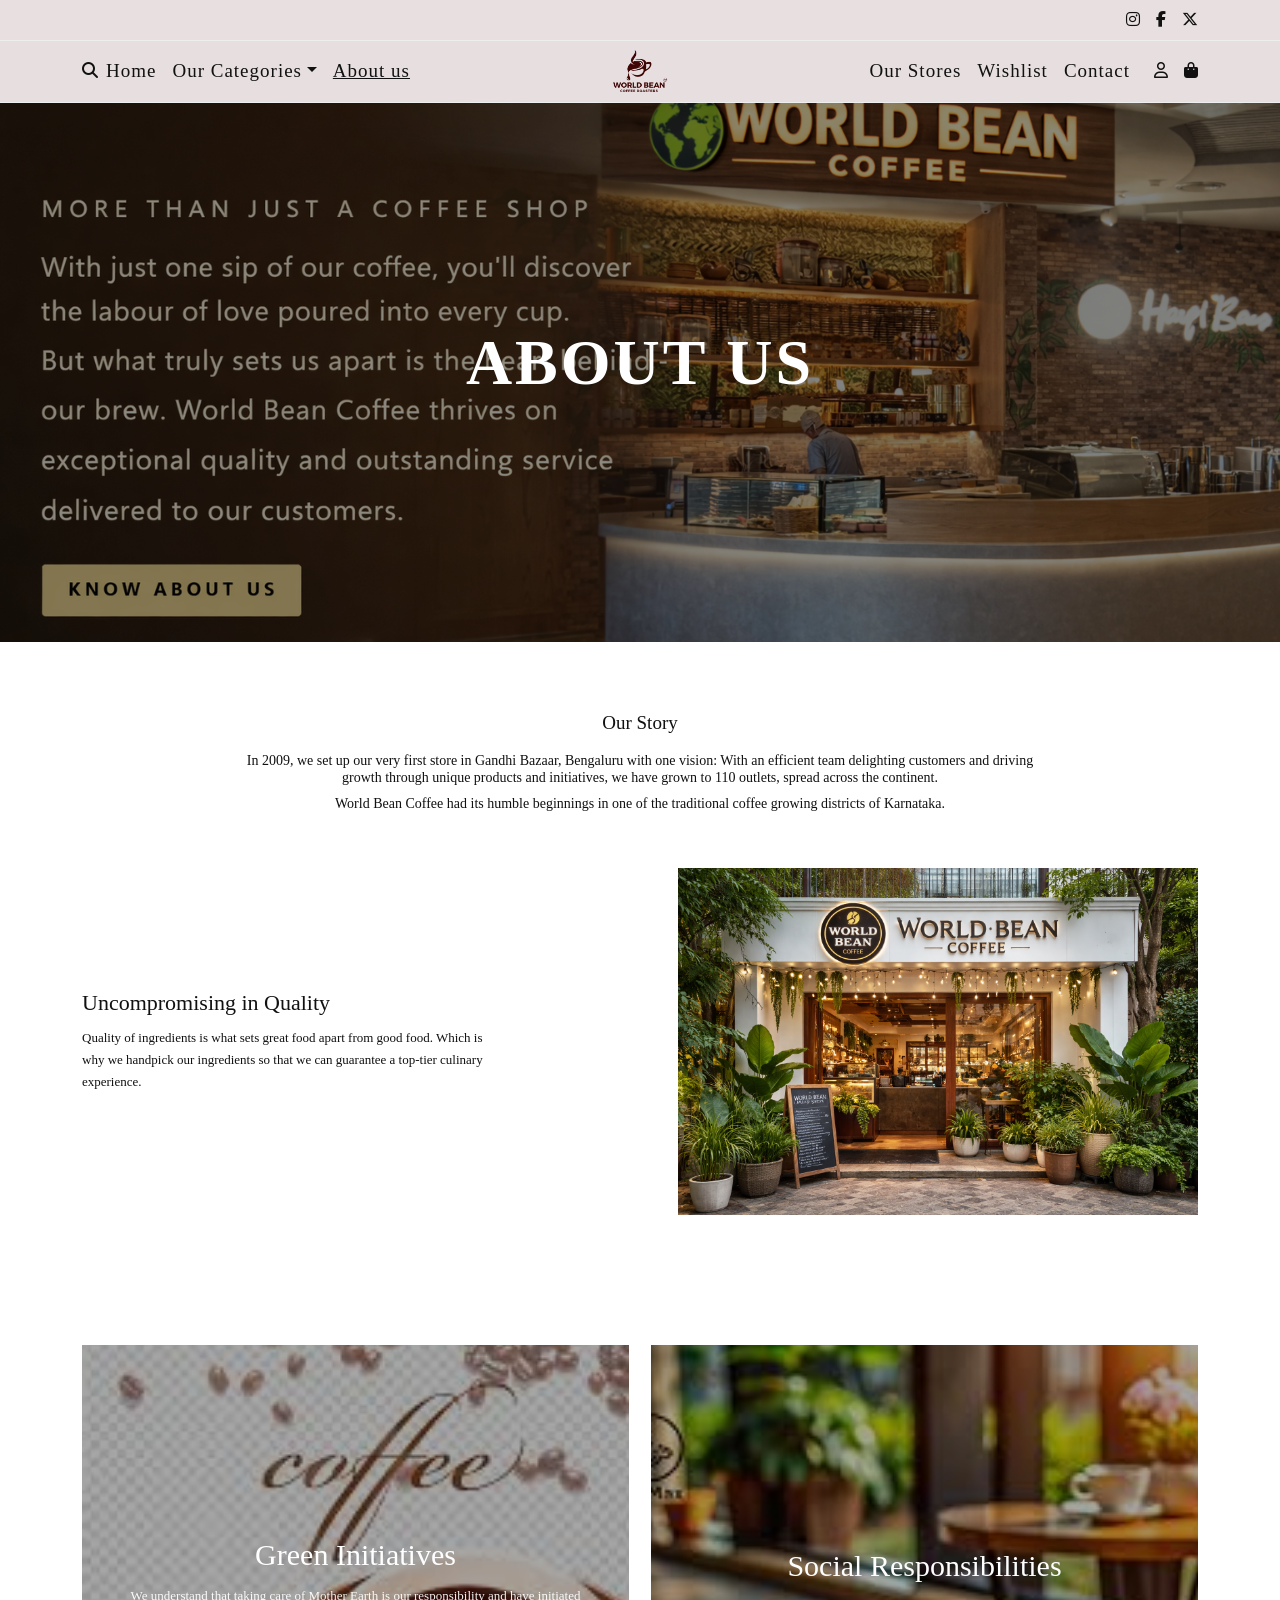
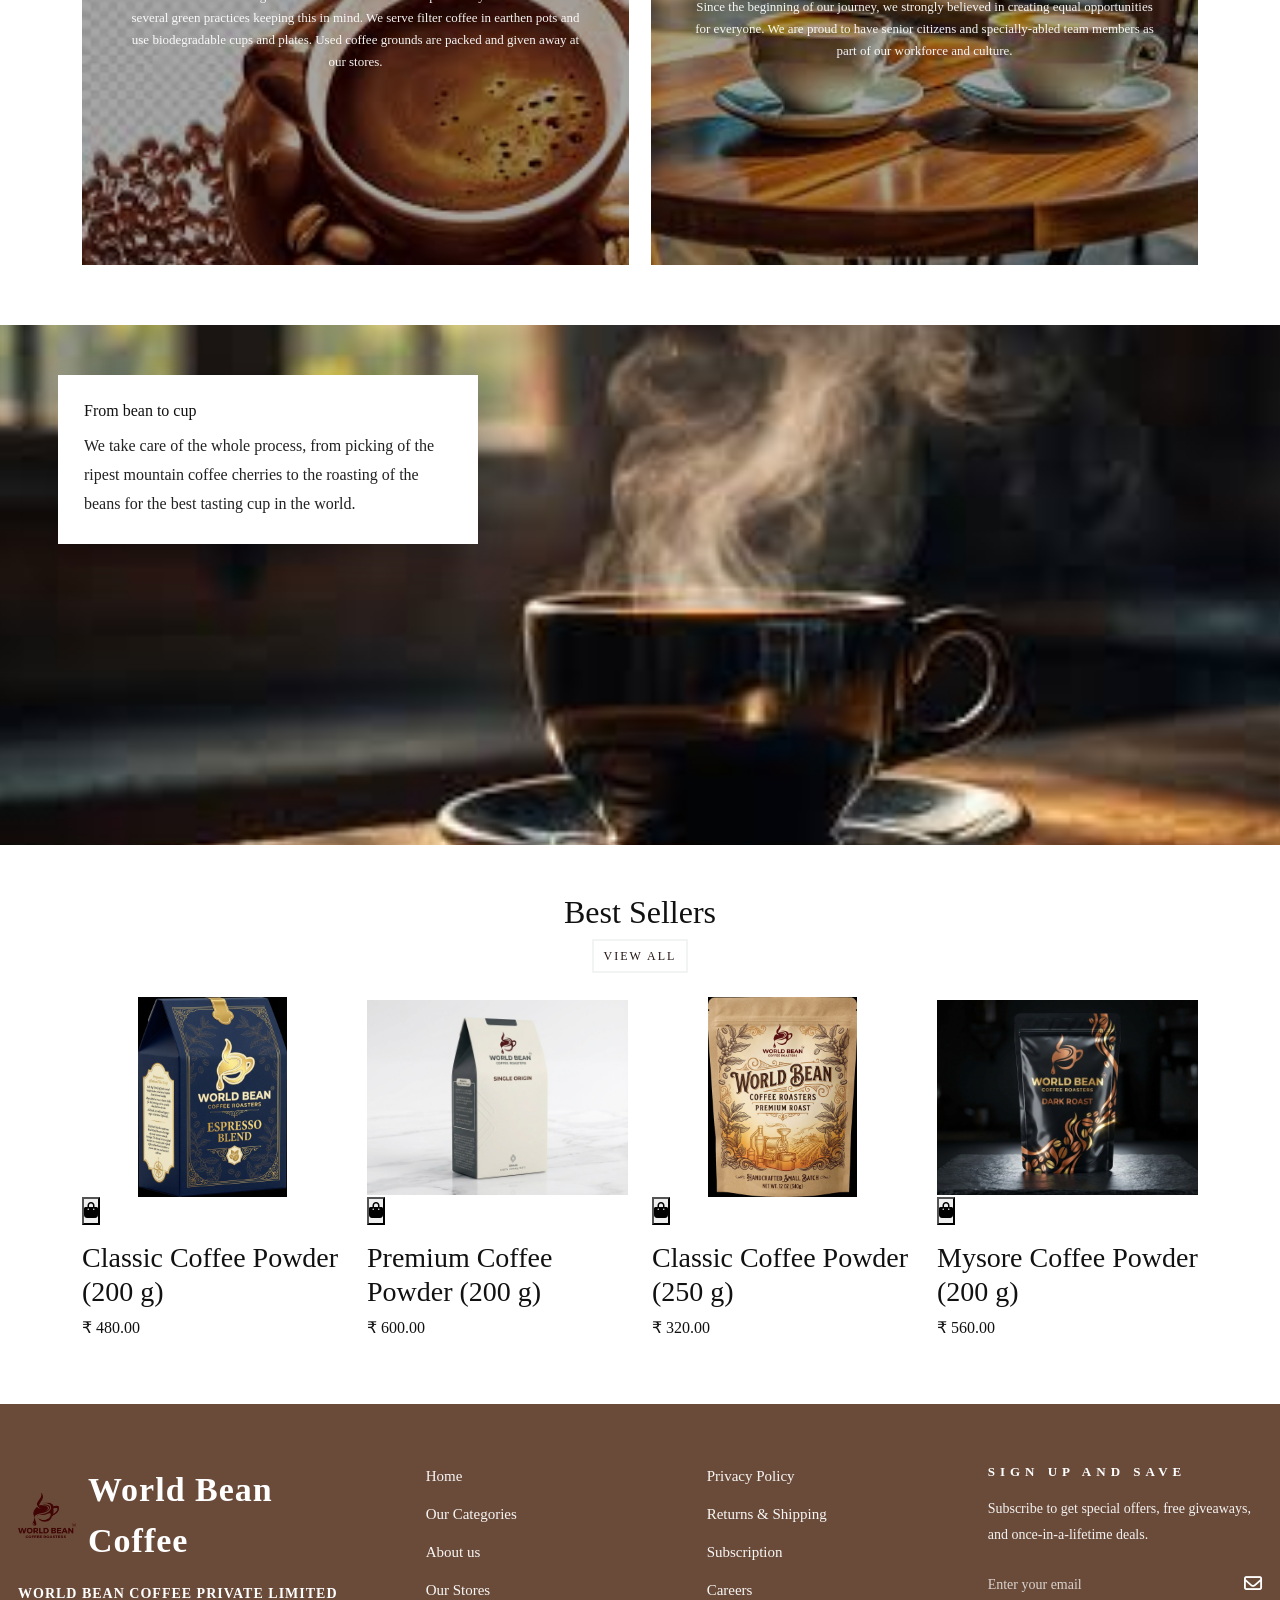
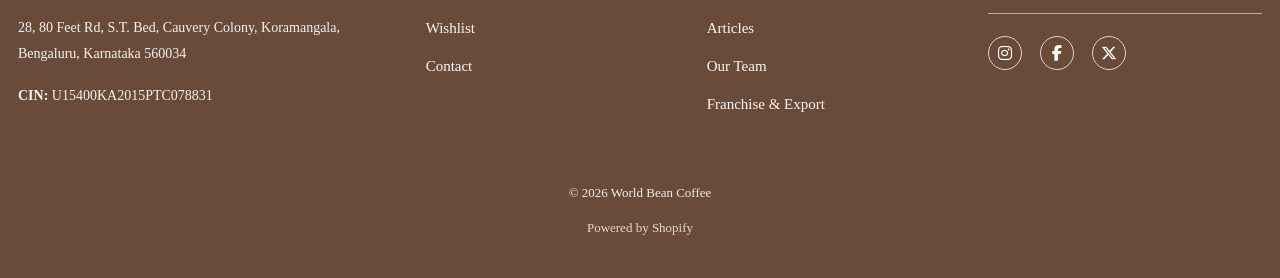
<file: about.html>
<!DOCTYPE html>
<html lang="en">
<head>
  <meta charset="UTF-8" />
  <meta name="viewport" content="width=device-width, initial-scale=1.0" />
  <title>About Us | World Bean Cafe</title>

  <!-- Google Font -->
  <link href="https://fonts.googleapis.com/css2?family=Poppins:wght@300;400;600&display=swap" rel="stylesheet">

  <!-- Bootstrap CSS -->
  <link href="https://cdn.jsdelivr.net/npm/bootstrap@5.3.3/dist/css/bootstrap.min.css" rel="stylesheet">

  <!-- Font Awesome -->
  <link rel="stylesheet" href="https://cdnjs.cloudflare.com/ajax/libs/font-awesome/6.5.0/css/all.min.css">

  <!-- About CSS -->
  <link rel="stylesheet" href="about.css">
</head>

<body>

  <!-- HEADER -->
  <header class="site-header">

    <!-- Top Social Bar -->
    <div class="top-bar py-2">
      <div class="container d-flex justify-content-end">
        <div class="social-icons d-flex gap-3">
          <a href="#" aria-label="Instagram"><i class="fa-brands fa-instagram"></i></a>
          <a href="#" aria-label="Facebook"><i class="fa-brands fa-facebook-f"></i></a>
          <a href="#" aria-label="Twitter/X"><i class="fa-brands fa-x-twitter"></i></a>
        </div>
      </div>
    </div>

    <!-- Navbar -->
    <nav class="navbar navbar-expand-lg navbar-light about-navbar">
      <div class="container position-relative">

        <!-- Left search -->
        <button class="icon-btn" type="button" aria-label="Search">
          <i class="fa-solid fa-magnifying-glass"></i>
        </button>

        <!-- Center Logo -->
        <a class="navbar-brand brand-center" href="index.html">
          <img src="images/World-Bean-Logo (1).webp" alt="World Bean Logo" class="brand-logo">
        </a>

        <!-- Mobile toggle -->
        <button
          class="navbar-toggler"
          type="button"
          data-bs-toggle="collapse"
          data-bs-target="#aboutNav"
          aria-controls="aboutNav"
          aria-expanded="false"
          aria-label="Toggle navigation"
        >
          <span class="navbar-toggler-icon"></span>
        </button>

        <!-- Nav links -->
        <div class="collapse navbar-collapse" id="aboutNav">
          <ul class="navbar-nav w-100 align-items-lg-center">

            <li class="nav-item"><a class="nav-link" href="index.html">Home</a></li>

            <li class="nav-item dropdown">
              <a class="nav-link dropdown-toggle" href="#" data-bs-toggle="dropdown">Our Categories</a>
              <ul class="dropdown-menu">
                <li><a class="dropdown-item" href="#">Authentic Coffee Blends</a></li>
                <li><a class="dropdown-item" href="#">Crafted Roasted Beans</a></li>
                <li><a class="dropdown-item" href="#">Snacks & Savouries</a></li>
              </ul>
            </li>

            <li class="nav-item"><a class="nav-link active" href="about.html">About us</a></li>

            <li class="nav-item d-none d-lg-block flex-grow-1"></li>

            <li class="nav-item"><a class="nav-link" href="stores.html">Our Stores</a></li>
            <li class="nav-item"><a class="nav-link" href="#">Wishlist</a></li>
            <li class="nav-item"><a class="nav-link" href="#">Contact</a></li>

            <li class="nav-item d-flex gap-3 ms-lg-3 mt-3 mt-lg-0">
              <button class="icon-btn" type="button" aria-label="Account">
                <i class="fa-regular fa-user"></i>
              </button>
              <button class="icon-btn" type="button" aria-label="Cart">
                <i class="fa-solid fa-bag-shopping"></i>
              </button>
            </li>

          </ul>
        </div>
      </div>
    </nav>
  </header>

  <!-- HERO BANNER -->
  <section class="about-hero">
    <div class="about-hero-bg"></div>
    <div class="about-hero-overlay"></div>

    <div class="about-hero-title">
      <h1>ABOUT US</h1>
    </div>
  </section>

  <section class="our-story">
  <div class="container">

    <!-- Center story block -->
    <h2 class="story-title">Our Story</h2>
    <div class="story-intro">
      <p>
        In 2009, we set up our very first store in Gandhi Bazaar, Bengaluru with one vision:
        With an efficient team delighting customers and driving growth through unique products and initiatives,
        we have grown to 110 outlets, spread across the continent.
      </p>
      <p>
        World Bean Coffee had its humble beginnings in one of the traditional coffee growing districts of Karnataka.
      </p>
    </div>

    <!-- 2 column block (left text, right image) -->
    <div class="story-row">
      <div class="story-left">
        <h3>Uncompromising in Quality</h3>
        <p>
          Quality of ingredients is what sets great food apart from good food.
          Which is why we handpick our ingredients so that we can guarantee a top-tier culinary experience.
        </p>
      </div>

      <div class="story-right">
        <img src="images/cafeee.png" alt="Coffee products">
      </div>
    </div>

  </div>
</section>
  <section class="about-tiles">
  <div class="container">

    <div class="tiles-grid">

      <!-- Left tile -->
      <div class="tile" style="background-image:url('images/zzz.jpg');">
        <div class="tile-overlay"></div>
        <div class="tile-content">
          <h3>Green Initiatives</h3>
          <p>
            We understand that taking care of Mother Earth is our responsibility and have initiated
            several green practices keeping this in mind. We serve filter coffee in earthen pots and use
            biodegradable cups and plates. Used coffee grounds are packed and given away at our stores.
          </p>
        </div>
      </div>

      <!-- Right tile -->
      <div class="tile" style="background-image:url('images/vv.jpg');">
        <div class="tile-overlay"></div>
        <div class="tile-content">
          <h3>Social Responsibilities</h3>
          <p>
            Since the beginning of our journey, we strongly believed in creating equal opportunities
            for everyone. We are proud to have senior citizens and specially-abled team members as part
            of our workforce and culture.
          </p>
        </div>
      </div>

    </div>

  </div>
</section>
<section class="bean-section">
  <div class="bean-bg"></div>

  <!-- White content box (top-left) -->
  <div class="bean-wrap">
    <div class="bean-box">
      <h4 class="bean-small-title">From bean to cup</h4>

      <p class="bean-text">
        We take care of the whole process, from picking of the ripest mountain coffee cherries to the
        roasting of the beans for the best tasting cup in the world.
      </p>
    </div>
  </div>
</section>
<section class="products-section py-5" id="products">
  <div class="container">

    <div class="text-center mb-4">
      <h2 class="section-title m-0">Best Sellers</h2>
      <button type="button" class="view-all-btn mt-2">VIEW ALL</button>
    </div>

    <div class="row g-4">

      <!-- Product 1 -->
      <div class="col-6 col-md-4 col-lg-3">
        <div class="product-card">
          <div class="product-image position-relative overflow-hidden">

            <a href="product1.html" class="product-link">
              <img src="images/W.jpeg" alt="Classic Coffee Powder" class="img-fluid w-100 product-img">
            </a>

            <button class="cart-btn" type="button" aria-label="Add to cart">
              <i class="fa-solid fa-bag-shopping"></i>
            </button>

            <a href="product1.html" class="view-product-btn">VIEW PRODUCT</a>
          </div>

          <h3 class="product-title mt-3">Classic Coffee Powder (200 g)</h3>
          <p class="product-price">₹ 480.00</p>
        </div>
      </div>

      <!-- Product 2 -->
      <div class="col-6 col-md-4 col-lg-3">
        <div class="product-card">
          <div class="product-image position-relative overflow-hidden">

            <a href="product2.html" class="product-link">
              <img src="images/ee.jpeg" alt="Premium Coffee" class="img-fluid w-100 product-img">
            </a>

            <button class="cart-btn" type="button" aria-label="Add to cart">
              <i class="fa-solid fa-bag-shopping"></i>
            </button>

            <a href="product2.html" class="view-product-btn">VIEW PRODUCT</a>
          </div>

          <h3 class="product-title mt-3">Premium Coffee Powder (200 g)</h3>
          <p class="product-price">₹ 600.00</p>
        </div>
      </div>

      <!-- Product 3 -->
      <div class="col-6 col-md-4 col-lg-3">
        <div class="product-card">
          <div class="product-image position-relative overflow-hidden">

            <a href="product3.html" class="product-link">
              <img src="images/rt.jpeg" alt="Classic Coffee 250g" class="img-fluid w-100 product-img">
            </a>

            <button class="cart-btn" type="button" aria-label="Add to cart">
              <i class="fa-solid fa-bag-shopping"></i>
            </button>

            <a href="product3.html" class="view-product-btn">VIEW PRODUCT</a>
          </div>

          <h3 class="product-title mt-3">Classic Coffee Powder (250 g)</h3>
          <p class="product-price">₹ 320.00</p>
        </div>
      </div>

      <!-- Product 4 -->
      <div class="col-6 col-md-4 col-lg-3">
        <div class="product-card">
          <div class="product-image position-relative overflow-hidden">

            <a href="product4.html" class="product-link">
              <img src="images/WhatsApp Image 2026-03-04 at 1.46.01 PM.jpeg" alt="Mysore Coffee" class="img-fluid w-100 product-img">
            </a>

            <button class="cart-btn" type="button" aria-label="Add to cart">
              <i class="fa-solid fa-bag-shopping"></i>
            </button>

            <a href="product4.html" class="view-product-btn">VIEW PRODUCT</a>
          </div>

          <h3 class="product-title mt-3">Mysore Coffee Powder (200 g)</h3>
          <p class="product-price">₹ 560.00</p>
        </div>
      </div>

    </div>
  </div>
</section>
  </footer><footer class="wb-footer">
  <div class="wb-footer-wrap">

    <!-- 1) Brand + Address -->
    <div class="wb-footer-col">
      <div class="wb-footer-brand">
        <img src="images/World-Bean-Logo (1).webp" alt="World Bean Coffee" class="wb-footer-logo">
        <span class="wb-footer-name">World Bean Coffee</span>
      </div>

      <h4 class="wb-footer-head">WORLD BEAN COFFEE PRIVATE LIMITED</h4>

      <p class="wb-footer-text">
    28, 80 Feet Rd, S.T. Bed, Cauvery Colony, Koramangala, Bengaluru, Karnataka 560034
      </p>

      <p class="wb-footer-text"><strong>CIN:</strong> U15400KA2015PTC078831</p>
    </div>

    <!-- 2) Links -->
    <div class="wb-footer-col">
      <ul class="wb-footer-links">
        <li><a href="index.html">Home</a></li>
        <li><a href="#">Our Categories</a></li>
        <li><a href="about.html">About us</a></li>
        <li><a href="#">Our Stores</a></li>
        <li><a href="#">Wishlist</a></li>
        <li><a href="#">Contact</a></li>
      </ul>
    </div>

    <!-- 3) Links -->
    <div class="wb-footer-col">
      <ul class="wb-footer-links">
        <li><a href="#">Privacy Policy</a></li>
        <li><a href="#">Returns &amp; Shipping</a></li>
        <li><a href="#">Subscription</a></li>
        <li><a href="#">Careers</a></li>
        <li><a href="#">Articles</a></li>
        <li><a href="#">Our Team</a></li>
        <li><a href="#">Franchise &amp; Export</a></li>
      </ul>
    </div>

    <!-- 4) Newsletter -->
    <div class="wb-footer-col">
      <h4 class="wb-footer-news">SIGN UP AND SAVE</h4>
      <p class="wb-footer-text">
        Subscribe to get special offers, free giveaways, and once-in-a-lifetime deals.
      </p>

      <form class="wb-footer-form" action="#" method="post">
        <input type="email" placeholder="Enter your email" required>
        <button type="submit" aria-label="Subscribe">
          <i class="fa-regular fa-envelope"></i>
        </button>
      </form>

      <div class="wb-footer-social">
        <a href="#" aria-label="Instagram"><i class="fa-brands fa-instagram"></i></a>
        <a href="#" aria-label="Facebook"><i class="fa-brands fa-facebook-f"></i></a>
        <a href="#" aria-label="X"><i class="fa-brands fa-x-twitter"></i></a>
      </div>
    </div>

  </div>

  <!-- Bottom center -->
  <div class="wb-footer-bottom">
    <p>© 2026 World Bean Coffee</p>
    <p class="wb-powered">Powered by Shopify</p>
  </div>
</footer>
<script>
document.addEventListener("DOMContentLoaded", () => {
  const header = document.querySelector(".site-header");
  if (!header) return;

  const onScroll = () => {
    header.classList.toggle("is-scrolled", window.scrollY > 20);
  };

  onScroll();
  window.addEventListener("scroll", onScroll, { passive: true });
});
</script>
  <script src="https://cdn.jsdelivr.net/npm/bootstrap@5.3.3/dist/js/bootstrap.bundle.min.js"></script>
</body>
</html>
</file>
<file: about.css>
*{margin:0;padding:0;box-sizing:border-box; font-family: Cambria, Cochin, Georgia, Times, 'Times New Roman', serif;
body{background:#fff;color:#111;}

/* Top bar */
.top-bar{background:#e8e0e0;}
.social-icons a{color:#111;text-decoration:none;}
.social-icons a:hover{opacity:.7;}

/* Navbar */
.about-navbar{background:#e7dfdf;border-top:1px solid #eee;border-bottom:1px solid #eee;}
.brand-logo{height:42px;}
.icon-btn{background:transparent;border:none;color:#111;font-size:16px;}
.icon-btn:hover{opacity:.7;}

.brand-center{
  position:absolute;
  left:50%;
  top:50%;
  transform:translate(-50%,-50%);
}
/* ===== Sticky Header (works with Bootstrap) ===== */
.site-header{
  position: fixed !important;   /* override Bootstrap */
  top: 0;
  left: 0;
  width: 100%;
  z-index: 9999;
}

/* header background styles */
.site-navbar{
  transition: background .25s ease, box-shadow .25s ease;
}

/* at top (transparent) */
.site-navbar{
  background: rgba(0,0,0,0.20);
  backdrop-filter: blur(8px);
}

/* on scroll */
.site-header.is-scrolled .site-navbar{
  background: rgba(0,0,0,0.85);
  box-shadow: 0 10px 22px rgba(0,0,0,0.20);
}

/* IMPORTANT: page content should not go under fixed header */
body{
  padding-top: 92px; /* adjust if needed */
}

/* REMOVE this if you have it (it breaks menu clicks) */
/* .site-header { pointer-events: none; } */

/* Fix logo in mobile (not moving when menu open) */
@media (max-width: 991.98px){
  .brand-center{top:14px;transform:translateX(-50%);}
  #aboutNav{margin-top:18px;}
}

/* Nav links */
.nav-link{color:#111 !important;font-size:19px;letter-spacing:1px;}
.nav-link.active{text-decoration:underline;}

/* Hero */
.about-hero{
  position:relative;
  min-height:550px;
  overflow:hidden;
}

.about-hero-bg{
  position:absolute;
  inset:0;
  background:url("images/arrr.png") center/cover no-repeat; /* change hero image */
}

.about-hero-overlay{
  position:absolute;
  inset:0;
  background:rgba(0,0,0,0.45);
}

.about-hero-title{
  position:relative;
  z-index:2;
  min-height:550px;
  display:flex;
  align-items:center;
  justify-content:center;
  text-align:center;
}

.about-hero-title h1{
  color:#fff;
  font-size:64px;
  font-weight:600;
  letter-spacing:3px;
}

}
/* ===== Our Story Section ===== */
.our-story{
  padding: 70px 0;
  background: #fff;
  font-family: 'Poppins', sans-serif;
}

.story-title{
  text-align: center;
  font-size: 19px;
  font-weight: 400;
  margin: 0 0 18px;
  color: #111;
}

.story-intro{
  max-width: 800px;
  margin: 0 auto 55px;
  text-align: center;
  font-size: 14px;
  line-height: 1.2;
  color: #111;
}

.story-intro p{
  margin: 0 0 10px;
}

/* 2-column layout */
.story-row{
  display: grid;
  grid-template-columns: 1fr 1.2fr;
  gap: 50px;
  align-items: center;
}

.story-left h3{
  font-size: 22px;
  font-weight: 400;
  margin: 0 0 10px;
  color: #111;
}

.story-left p{
  margin: 0;
  max-width: 420px;
  font-size: 13px;
  line-height: 1.7;
  color: #111;
}

.story-right img{
  width: 100%;
  max-width: 520px;
  height: auto;
  display: block;
  margin-left: auto;
}

/* Responsive */
@media (max-width: 991px){
  .story-row{
    grid-template-columns: 1fr;
    gap: 25px;
  }
  .story-left p{
    max-width: 100%;
  }
  .story-right img{
    margin: 0 auto;
    max-width: 100%;
  }
}
.about-tiles{
  padding: 60px 0;
  background: #fff;
}

/* 2 columns like screenshot */
.tiles-grid{
  display: grid;
  grid-template-columns: 1fr 1fr;
  gap: 22px;
}

/* Tile base */
.tile{
  position: relative;
  height: 520px;                /* control tile height */
  background-size: cover;
  background-position: center;
  overflow: hidden;
}

/* dark overlay so text visible */
.tile-overlay{
  position: absolute;
  inset: 0;
  background: rgba(0,0,0,0.35);
}

/* Center text */
.tile-content{
  position: absolute;
  inset: 0;
  z-index: 2;
  display: flex;
  flex-direction: column;
  justify-content: center;
  align-items: center;
  text-align: center;
  padding: 0 40px;
  color: #fff;
}

.tile-content h3{
  font-size: 30px;
  font-weight: 500;
  margin: 0 0 12px;
}

.tile-content p{
  max-width: 520px;
  font-size: 13px;
  line-height: 1.7;
  margin: 0;
  opacity: 0.95;
}

/* Responsive */
@media(max-width: 991px){
  .tiles-grid{
    grid-template-columns: 1fr;
  }
  .tile{
    height: 360px;
  }
  .tile-content{
    padding: 0 20px;
  }
  .tile-content h3{
    font-size: 24px;
  }
}
.bean-section{
  position: relative;
  min-height: 520px;          /* section height */
  overflow: hidden;
  background: #111;
}

/* Background image */
.bean-bg{
  position: absolute;
  inset: 0;
  background: url("images/xxx.jpg") center/cover no-repeat; /* change */
  transform: scale(1.02);
}

/* Wrapper */
.bean-wrap{
  position: relative;
  z-index: 2;
  max-width: 1200px;
  margin: 0 auto;
  padding: 50px 18px;
}

/* White box */
.bean-box{
  width: min(420px, 92%);
  background: #fff;
  color: #111;
  padding: 26px 26px;
  box-shadow: 0 18px 35px rgba(0,0,0,0.18);
}

/* Title inside box */
.bean-small-title{
  margin: 0 0 12px;
  font-size: 16px;
  font-weight: 400;
  color: #111;
}

/* Paragraph */
.bean-text{
  margin: 0;
  font-size: 16px;
  line-height: 1.8;
  color: #222;
}

/* Mobile */
@media (max-width: 576px){
  .bean-section{ min-height: 380px; }
  .bean-wrap{ padding: 24px 14px; }
  .bean-box{ padding: 18px; }
  .bean-text{ font-size: 14px; }
}
/* Make image clickable full area */
.product-link{
  display: block;
  text-decoration: none;
}

/* VIEW PRODUCT button (your style, but as <a>) */
.view-product-btn{
  position: absolute;
  left: 50%;
  bottom: 1px;
  transform: translateX(-50%);
  background: #714c36;
  color: #fff;
  border: none;
  padding: 10px 0;          /* better than 1px */
  width: 100%;
  max-width: 220px;         /* control button width */
  font-size: 10px;
  letter-spacing: 1px;
  text-align: center;
  cursor: pointer;
  opacity: 0;
  transition: 0.35s;
  text-decoration: none;    /* because it's <a> */
}
/* Same size for all product images */
.product-img{
  width: 90%;
  height: 200px;        /* change 220 / 260 if you want */
  object-fit: cover;    /* fills box, may crop */
  display: block;
}

/* If you want FULL image (no crop) use contain */
.product-img.full{
  object-fit: contain;
  background: #fff;
}
.product-img{
  width: 90%;
  height: 200px;
  object-fit: contain;   /* no crop */
  background: #fff;
}

/* Show button on hover (desktop) */
.product-image:hover .view-product-btn{
  opacity: 1;
}

/* Mobile: always show button (because no hover on touch) */
@media (max-width: 991.98px){
  .view-product-btn{
    opacity: 1;
    bottom: 10px;
  }
}
.view-all-btn{
  display: inline-block;
  background: transparent;
  cursor: pointer;
  border: 2px solid #0e14140d;
  padding: 6px 10px;
  color: #241414;
  letter-spacing: 2px;
  font-size: 12px;
}
.wb-footer{
  background: #6a4b3a;   /* coffee brown */
  color: #fff;
  padding: 60px 0 24px;
}

.wb-footer-wrap{
  max-width: 1300px;
  margin: 0 auto;
  padding: 0 18px;
  display: grid;
  grid-template-columns: 1.6fr 1fr 1fr 1.3fr;
  gap: 70px;
}

/* Brand */
.wb-footer-brand{
  display: flex;
  align-items: center;
  gap: 12px;
  margin-bottom: 20px;
}

.wb-footer-logo{
  width: 58px;
  height: 58px;
  object-fit: contain;
}

.wb-footer-name{
  font-size: 34px;
  font-weight: 600;
  letter-spacing: 1px;
}

/* Head + text */
.wb-footer-head{
  margin: 0 0 12px;
  font-size: 14px;
  font-weight: 800;
  letter-spacing: 1px;
  text-transform: uppercase;
}

.wb-footer-text{
  margin: 0 0 16px;
  font-size: 14px;
  line-height: 1.85;
  color: rgba(255,255,255,0.92);
}

/* Links */
.wb-footer-links{
  list-style: none;
  margin: 0;
  padding: 0;
  display: grid;
  gap: 14px;
}

.wb-footer-links a{
  color: rgba(255,255,255,0.95);
  text-decoration: none;
  font-size: 15px;
}

.wb-footer-links a:hover{
  text-decoration: underline;
}

/* Newsletter */
.wb-footer-news{
  margin: 0 0 16px;
  font-size: 13px;
  font-weight: 900;
  letter-spacing: 5px;
  text-transform: uppercase;
}

.wb-footer-form{
  display: flex;
  align-items: center;
  gap: 12px;
  border-bottom: 1px solid rgba(255,255,255,0.55);
  padding-bottom: 10px;
  margin-top: 18px;
  max-width: 360px;
}

.wb-footer-form input{
  flex: 1;
  background: transparent;
  border: 0;
  outline: none;
  color: #fff;
  padding: 8px 0;
  font-size: 14px;
}

.wb-footer-form input::placeholder{
  color: rgba(255,255,255,0.75);
}

.wb-footer-form button{
  background: transparent;
  border: 0;
  color: #fff;
  font-size: 18px;
  cursor: pointer;
}

/* Social */
.wb-footer-social{
  display: flex;
  gap: 18px;
  margin-top: 22px;
}

.wb-footer-social a{
  width: 34px;
  height: 34px;
  border: 1px solid rgba(255,255,255,0.75);
  border-radius: 50%;
  display: grid;
  place-items: center;
  color: #fff;
  text-decoration: none;
}

.wb-footer-social a:hover{
  background: rgba(255,255,255,0.15);
}

/* Bottom center */
.wb-footer-bottom{
  text-align: center;
  margin-top: 40px;
  padding-top: 18px;
  font-size: 13px;
  color: rgba(255,255,255,0.9);
}

.wb-powered{
  margin-top: 12px;
  color: rgba(255,255,255,0.8);
}

/* Responsive */
@media(max-width: 991px){
  .wb-footer-wrap{
    grid-template-columns: 1fr;
    gap: 34px;
  }
  .wb-footer-name{
    font-size: 28px;
  }
}
</file>
